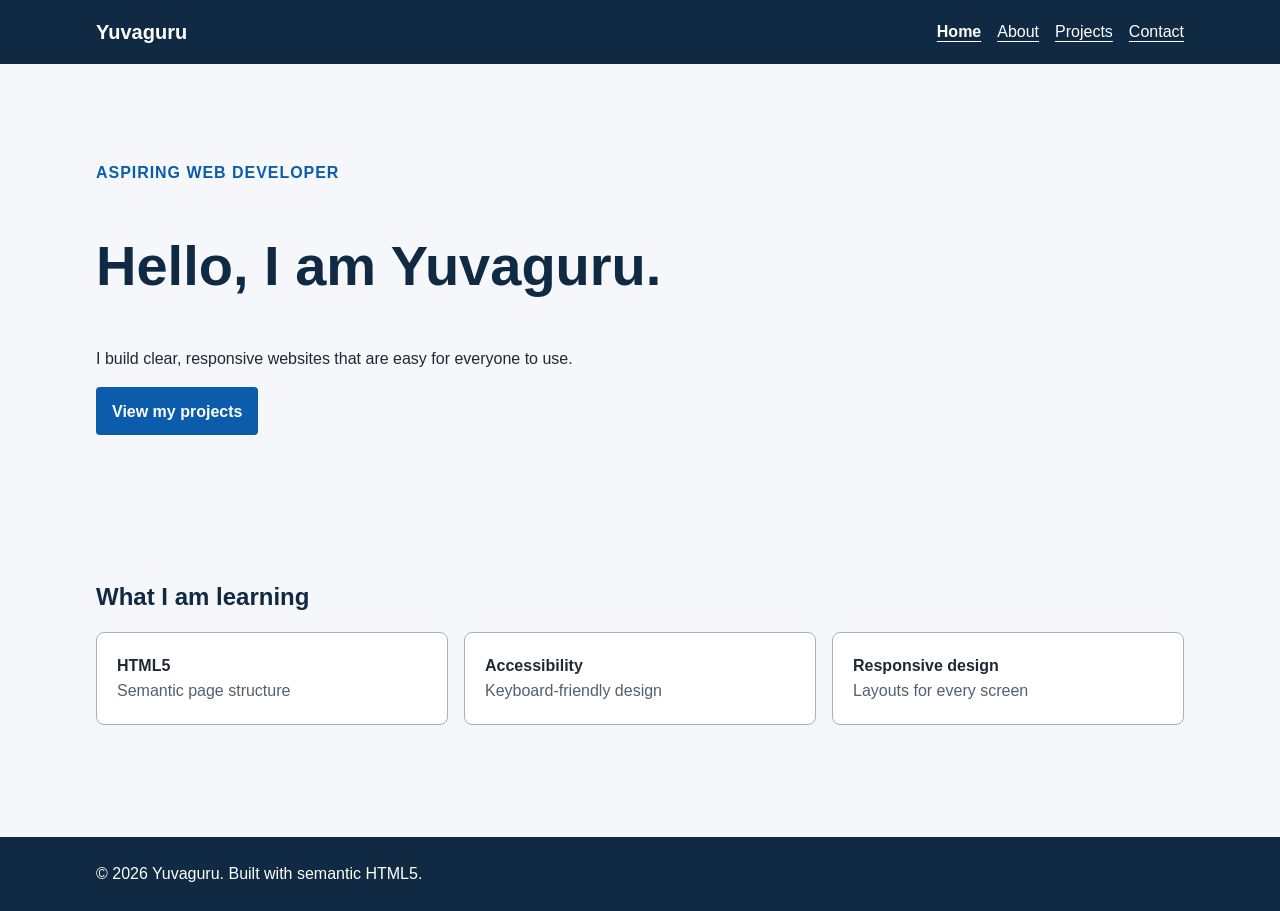
<file: index.html>
<!doctype html>
<html lang="en">
<head>
  <meta charset="UTF-8">
  <meta name="viewport" content="width=device-width, initial-scale=1.0">
  <meta name="description" content="Personal web development portfolio of Yuvaguru.">
  <meta name="robots" content="index, follow">
  <meta name="author" content="Yuvaguru">
  <title>Yuvaguru | Web Developer Portfolio</title>
  <link rel="stylesheet" href="css/styles.css">
</head>
<body>
  <a class="skip-link" href="#main-content">Skip to main content</a>
  <header class="site-header">
    <div class="container header-content">
      <a class="brand" href="index.html" aria-label="Yuvaguru home page">Yuvaguru</a>
      <nav aria-label="Main navigation">
        <ul class="nav-list">
          <li><a href="index.html" aria-current="page">Home</a></li>
          <li><a href="about.html">About</a></li>
          <li><a href="projects.html">Projects</a></li>
          <li><a href="contact.html">Contact</a></li>
        </ul>
      </nav>
    </div>
  </header>
  <main id="main-content">
    <section class="hero container" aria-labelledby="welcome-heading">
      <p class="eyebrow">Aspiring web developer</p>
      <h1 id="welcome-heading">Hello, I am Yuvaguru.</h1>
      <p>I build clear, responsive websites that are easy for everyone to use.</p>
      <a class="button" href="projects.html">View my projects</a>
    </section>
    <section class="container section" aria-labelledby="skills-heading">
      <h2 id="skills-heading">What I am learning</h2>
      <ul class="card-list">
        <li><strong>HTML5</strong><span>Semantic page structure</span></li>
        <li><strong>Accessibility</strong><span>Keyboard-friendly design</span></li>
        <li><strong>Responsive design</strong><span>Layouts for every screen</span></li>
      </ul>
    </section>
  </main>
  <footer class="site-footer"><div class="container"><p>&copy; 2026 Yuvaguru. Built with semantic HTML5.</p></div></footer>
</body>
</html>
</file>
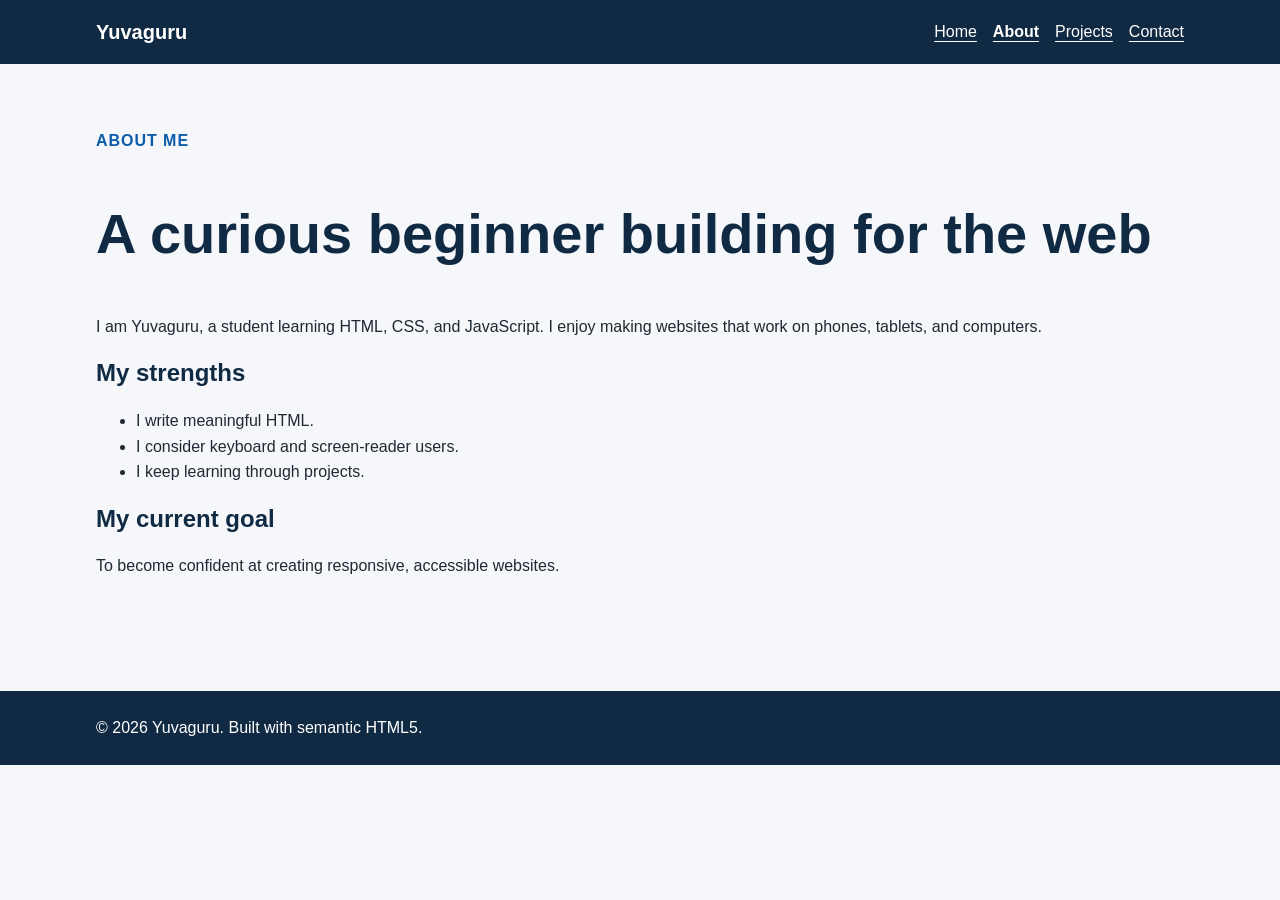
<file: about.html>
<!doctype html>
<html lang="en">
<head>
  <meta charset="UTF-8">
  <meta name="viewport" content="width=device-width, initial-scale=1.0">
  <meta name="description" content="Learn about Yuvaguru, an aspiring web developer.">
  <meta name="robots" content="index, follow">
  <meta name="author" content="Yuvaguru">
  <title>About | Yuvaguru</title>
  <link rel="stylesheet" href="css/styles.css">
</head>
<body>
  <a class="skip-link" href="#main-content">Skip to main content</a>
  <header class="site-header"><div class="container header-content">
    <a class="brand" href="index.html" aria-label="Yuvaguru home page">Yuvaguru</a>
    <nav aria-label="Main navigation"><ul class="nav-list">
      <li><a href="index.html">Home</a></li><li><a href="about.html" aria-current="page">About</a></li><li><a href="projects.html">Projects</a></li><li><a href="contact.html">Contact</a></li>
    </ul></nav>
  </div></header>
  <main id="main-content" class="container section">
    <article aria-labelledby="about-heading">
      <p class="eyebrow">About me</p>
      <h1 id="about-heading">A curious beginner building for the web</h1>
      <p>I am Yuvaguru, a student learning HTML, CSS, and JavaScript. I enjoy making websites that work on phones, tablets, and computers.</p>
      <section aria-labelledby="strengths-heading"><h2 id="strengths-heading">My strengths</h2><ul><li>I write meaningful HTML.</li><li>I consider keyboard and screen-reader users.</li><li>I keep learning through projects.</li></ul></section>
      <section aria-labelledby="goal-heading"><h2 id="goal-heading">My current goal</h2><p>To become confident at creating responsive, accessible websites.</p></section>
    </article>
  </main>
  <footer class="site-footer"><div class="container"><p>&copy; 2026 Yuvaguru. Built with semantic HTML5.</p></div></footer>
</body>
</html>
</file>
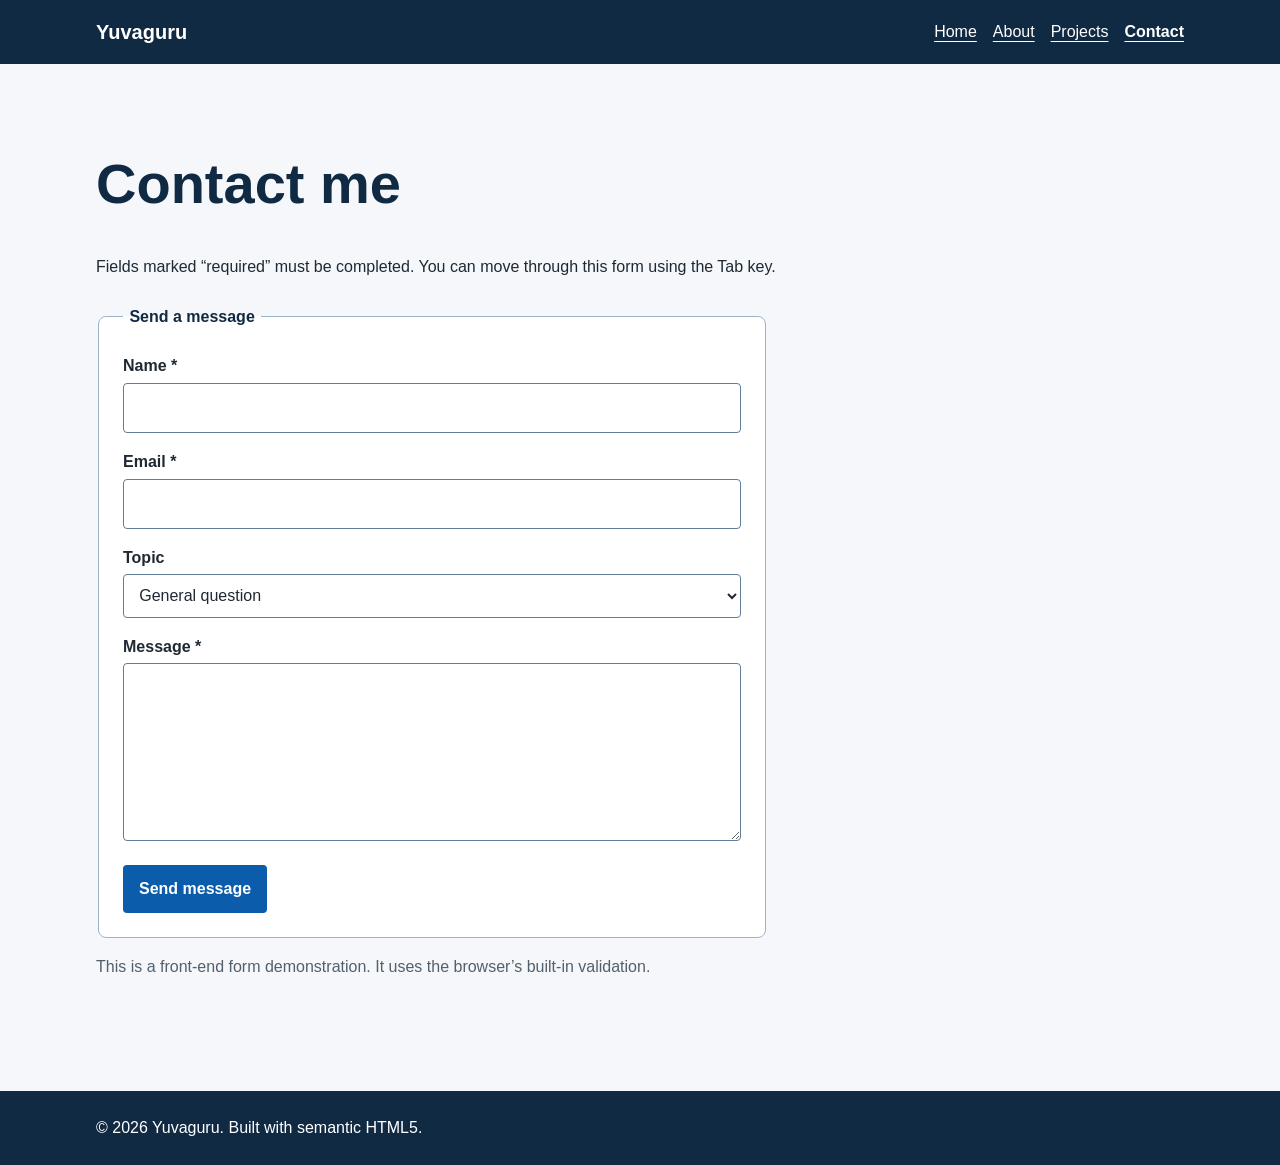
<file: contact.html>
<!doctype html>
<html lang="en">
<head>
  <meta charset="UTF-8">
  <meta name="viewport" content="width=device-width, initial-scale=1.0">
  <meta name="description" content="Contact Yuvaguru about web development work or collaboration.">
  <meta name="robots" content="index, follow">
  <meta name="author" content="Yuvaguru">
  <title>Contact | Yuvaguru</title>
  <link rel="stylesheet" href="css/styles.css">
</head>
<body>
  <a class="skip-link" href="#main-content">Skip to main content</a>
  <header class="site-header"><div class="container header-content">
    <a class="brand" href="index.html" aria-label="Yuvaguru home page">Yuvaguru</a>
    <nav aria-label="Main navigation"><ul class="nav-list">
      <li><a href="index.html">Home</a></li><li><a href="about.html">About</a></li><li><a href="projects.html">Projects</a></li><li><a href="contact.html" aria-current="page">Contact</a></li>
    </ul></nav>
  </div></header>
  <main id="main-content" class="container section">
    <h1>Contact me</h1><p id="form-help">Fields marked “required” must be completed. You can move through this form using the Tab key.</p>
    <form class="contact-form" action="#" method="post" aria-describedby="form-help">
      <fieldset><legend>Send a message</legend>
        <div class="form-field"><label for="name">Name <span aria-hidden="true">*</span></label><input id="name" name="name" type="text" autocomplete="name" required aria-required="true"></div>
        <div class="form-field"><label for="email">Email <span aria-hidden="true">*</span></label><input id="email" name="email" type="email" autocomplete="email" required aria-required="true"></div>
        <div class="form-field"><label for="topic">Topic</label><select id="topic" name="topic"><option value="general">General question</option><option value="project">Project feedback</option><option value="collaboration">Collaboration</option></select></div>
        <div class="form-field"><label for="message">Message <span aria-hidden="true">*</span></label><textarea id="message" name="message" rows="6" required aria-required="true"></textarea></div>
        <button type="submit">Send message</button>
      </fieldset>
    </form>
    <p class="note">This is a front-end form demonstration. It uses the browser’s built-in validation.</p>
  </main>
  <footer class="site-footer"><div class="container"><p>&copy; 2026 Yuvaguru. Built with semantic HTML5.</p></div></footer>
</body>
</html>
</file>
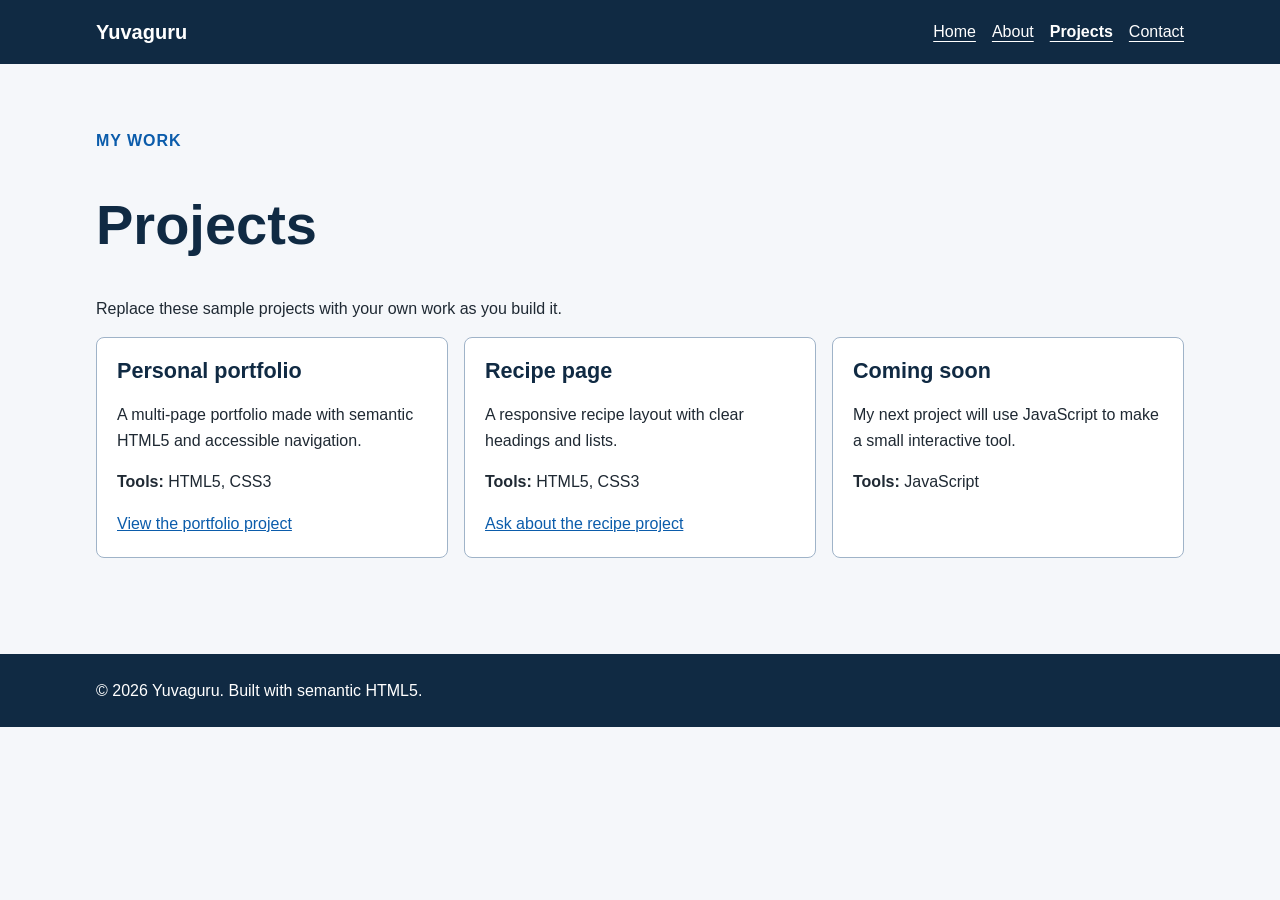
<file: projects.html>
<!doctype html>
<html lang="en">
<head>
  <meta charset="UTF-8">
  <meta name="viewport" content="width=device-width, initial-scale=1.0">
  <meta name="description" content="Portfolio projects created by Yuvaguru.">
  <meta name="robots" content="index, follow">
  <meta name="author" content="Yuvaguru">
  <title>Projects | Yuvaguru</title>
  <link rel="stylesheet" href="css/styles.css">
</head>
<body>
  <a class="skip-link" href="#main-content">Skip to main content</a>
  <header class="site-header"><div class="container header-content">
    <a class="brand" href="index.html" aria-label="Yuvaguru home page">Yuvaguru</a>
    <nav aria-label="Main navigation"><ul class="nav-list">
      <li><a href="index.html">Home</a></li><li><a href="about.html">About</a></li><li><a href="projects.html" aria-current="page">Projects</a></li><li><a href="contact.html">Contact</a></li>
    </ul></nav>
  </div></header>
  <main id="main-content" class="container section">
    <p class="eyebrow">My work</p><h1>Projects</h1><p>Replace these sample projects with your own work as you build it.</p>
    <section class="project-grid" aria-label="Project list">
      <article class="project-card"><h2>Personal portfolio</h2><p>A multi-page portfolio made with semantic HTML5 and accessible navigation.</p><p><strong>Tools:</strong> HTML5, CSS3</p><a href="index.html">View the portfolio project</a></article>
      <article class="project-card"><h2>Recipe page</h2><p>A responsive recipe layout with clear headings and lists.</p><p><strong>Tools:</strong> HTML5, CSS3</p><a href="contact.html">Ask about the recipe project</a></article>
      <article class="project-card"><h2>Coming soon</h2><p>My next project will use JavaScript to make a small interactive tool.</p><p><strong>Tools:</strong> JavaScript</p></article>
    </section>
  </main>
  <footer class="site-footer"><div class="container"><p>&copy; 2026 Yuvaguru. Built with semantic HTML5.</p></div></footer>
</body>
</html>
</file>
<file: css/styles.css>
:root { --navy: #102a43; --blue: #0b5cab; --text: #1f2933; --muted: #52606d; --surface: #ffffff; --border: #9fb3c8; }
* { box-sizing: border-box; }
body { margin: 0; color: var(--text); background: #f5f7fa; font-family: Arial, sans-serif; font-size: 1rem; line-height: 1.6; }
a { color: var(--blue); } a:hover { color: #063d73; }
a:focus-visible, button:focus-visible, input:focus-visible, textarea:focus-visible, select:focus-visible { outline: 3px solid #f59e0b; outline-offset: 3px; }
.container { width: min(92%, 68rem); margin: 0 auto; }.site-header, .site-footer { background: var(--navy); }.header-content { display: flex; align-items: center; justify-content: space-between; gap: 1rem; padding: 1rem 0; }.brand { color: #fff; font-size: 1.25rem; font-weight: 700; text-decoration: none; }.nav-list { display: flex; flex-wrap: wrap; gap: 1rem; padding: 0; margin: 0; list-style: none; }.nav-list a { color: #fff; text-underline-offset: .25rem; }.nav-list a[aria-current="page"] { font-weight: 700; }.skip-link { position: absolute; top: -5rem; left: 1rem; z-index: 1; padding: .75rem 1rem; color: #111827; background: #fff; }.skip-link:focus { top: 1rem; }.hero { padding: 5rem 0; }.section { padding: 3rem 0; }.eyebrow { color: var(--blue); font-weight: 700; text-transform: uppercase; letter-spacing: .06em; }h1, h2 { color: var(--navy); line-height: 1.2; }h1 { font-size: clamp(2rem, 5vw, 3.5rem); }.button, button { display: inline-block; border: 0; border-radius: .25rem; padding: .7rem 1rem; color: #fff; background: var(--blue); font: inherit; font-weight: 700; text-decoration: none; cursor: pointer; }.button:hover, button:hover { color: #fff; background: #063d73; }.card-list, .project-grid { display: grid; grid-template-columns: repeat(3, 1fr); gap: 1rem; padding: 0; list-style: none; }.card-list li, .project-card, fieldset { padding: 1.25rem; border: 1px solid var(--border); border-radius: .5rem; background: var(--surface); }.card-list span { display: block; color: var(--muted); }.project-card h2 { margin-top: 0; font-size: 1.35rem; }.contact-form { max-width: 42rem; margin-top: 1.5rem; }fieldset { padding: 1.5rem; }legend { padding: 0 .4rem; color: var(--navy); font-weight: 700; }.form-field { margin-bottom: 1rem; }label { display: block; margin-bottom: .25rem; font-weight: 700; }input, textarea, select { width: 100%; padding: .7rem; border: 1px solid #627d98; border-radius: .25rem; color: var(--text); background: #fff; font: inherit; }.note { color: var(--muted); }.site-footer { margin-top: 3rem; padding: 1.5rem 0; color: #fff; }.site-footer p { margin: 0; }
@media (max-width: 40rem) { .header-content { align-items: flex-start; flex-direction: column; }.card-list, .project-grid { grid-template-columns: 1fr; } }
</file>
